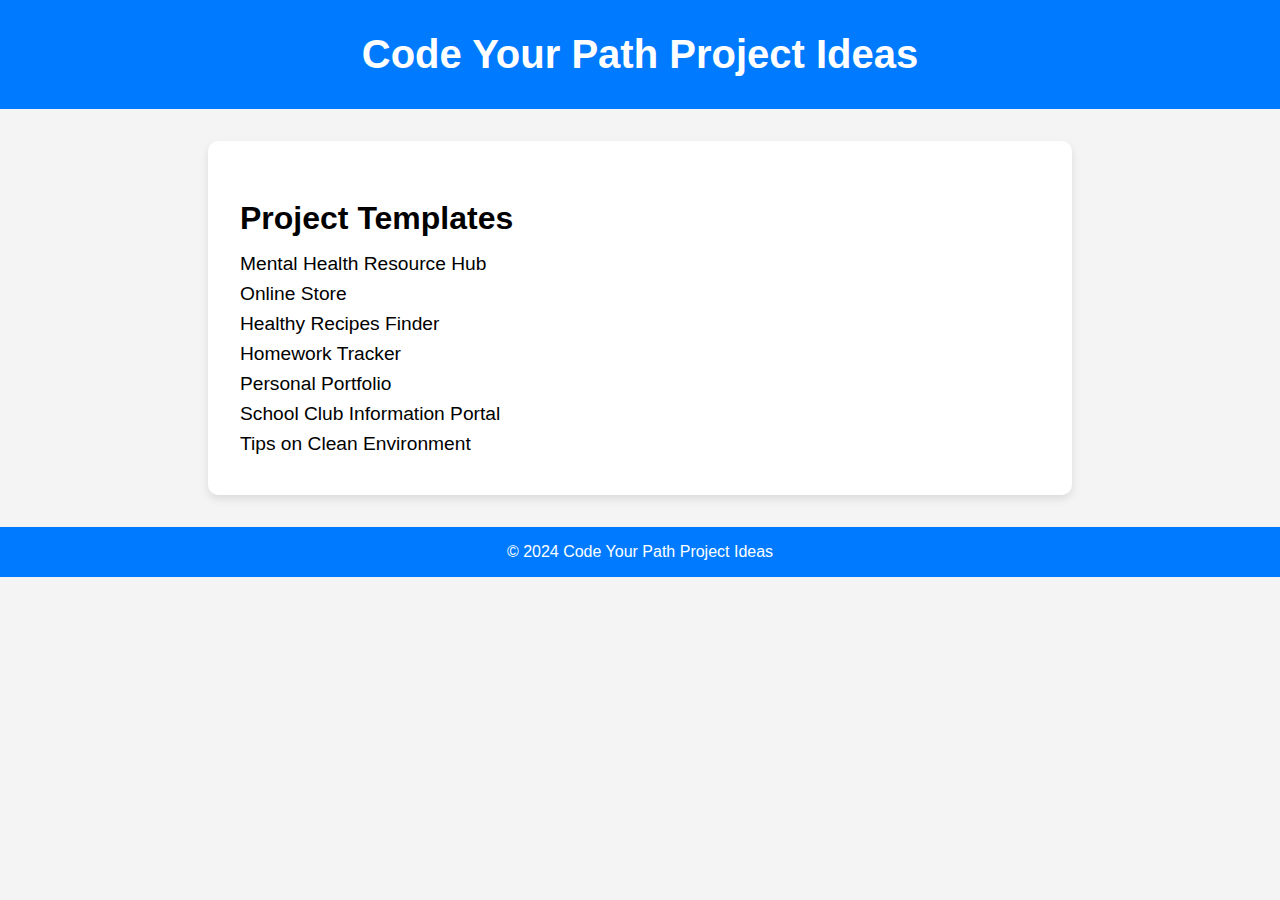
<file: index.html>
<!DOCTYPE html>
<html lang="en">
<head>
    <meta charset="UTF-8">
    <meta name="viewport" content="width=device-width, initial-scale=1.0">
    <title>Code Your Path Project Ideas</title>
    <link rel="stylesheet" href="style.css">
</head>
<body>
    <header>
        <h1>Code Your Path Project Ideas</h1>
    </header>

    <main>
        <section id="projects" class="content-section">
            <h2>Project Templates</h2>
            <ul>
                <li><a href="mental-health/index.html" target="_blank">Mental Health Resource Hub</a></li>
                <li><a href="online-store/index.html" target="_blank">Online Store</a></li>
                <li><a href="healthy-recipe/index.html" target="_blank">Healthy Recipes Finder</a></li>
                <li><a href="homework-tracker/index.html" target="_blank">Homework Tracker</a></li>
                <li><a href="personal-portfolio/index.html" target="_blank">Personal Portfolio</a></li>
                <li><a href="school-club/index.html" target="_blank">School Club Information Portal</a></li>
                <li><a href="environment-tips/index.html" target="_blank">Tips on Clean Environment</a></li>
            </ul>
        </section>

    </main>

    <footer>
        <p>&copy; 2024 Code Your Path Project Ideas</p>
    </footer>

</body>
</html>
</file>
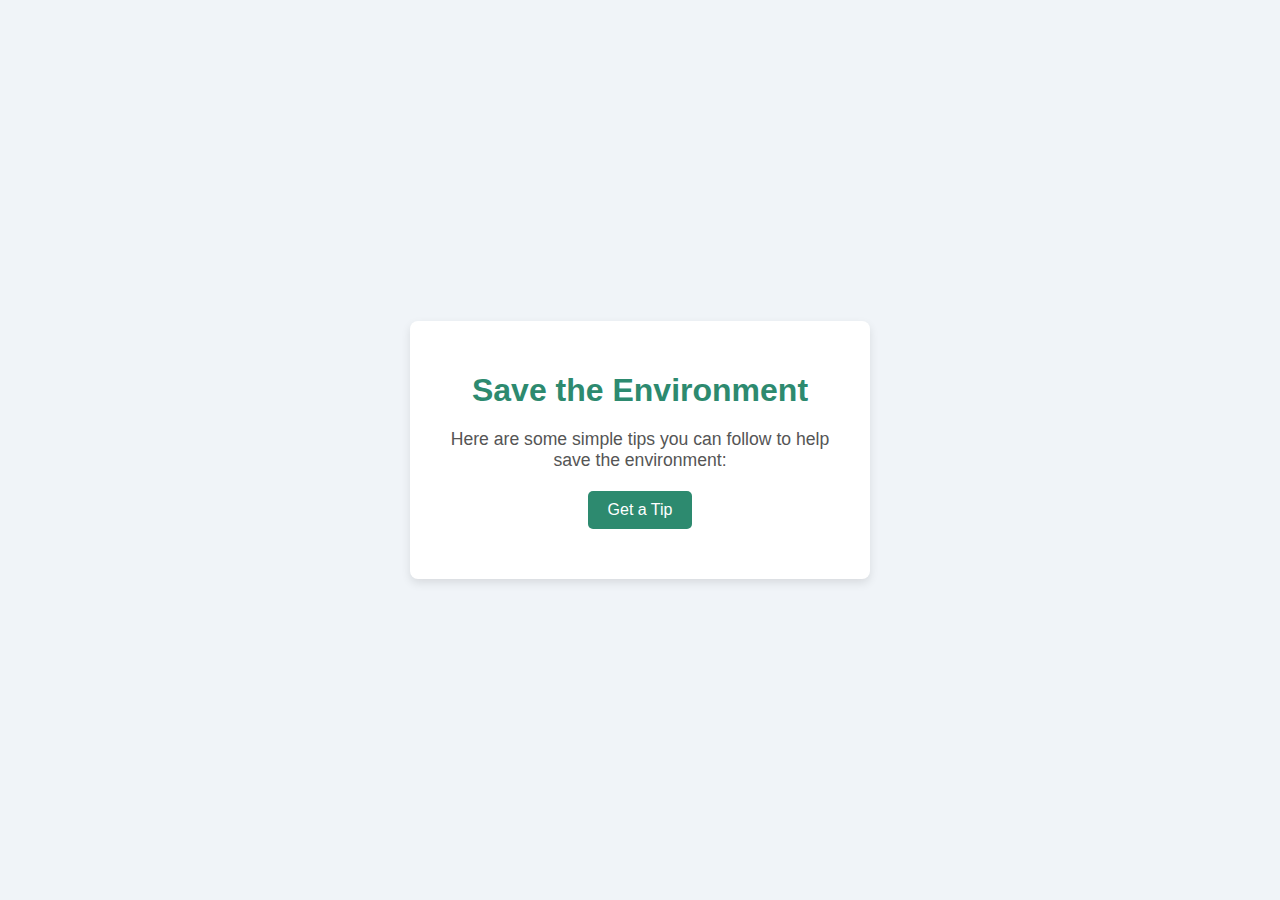
<file: environment-tips/index.html>
<!DOCTYPE html>
<html lang="en">
<head>
    <meta charset="UTF-8">
    <meta name="viewport" content="width=device-width, initial-scale=1.0">
    <title>Save the Environment Tips</title>
    <link rel="stylesheet" href="style.css">
</head>
<body>
    <div class="container">
        <h1>Save the Environment</h1>
        <p>Here are some simple tips you can follow to help save the environment:</p>
        <div class="tips-container">
            <button id="generateTip">Get a Tip</button>
            <div id="tipDisplay" class="tip"></div>
        </div>
    </div>
    <script src="script.js"></script>
</body>
</html>
</file>
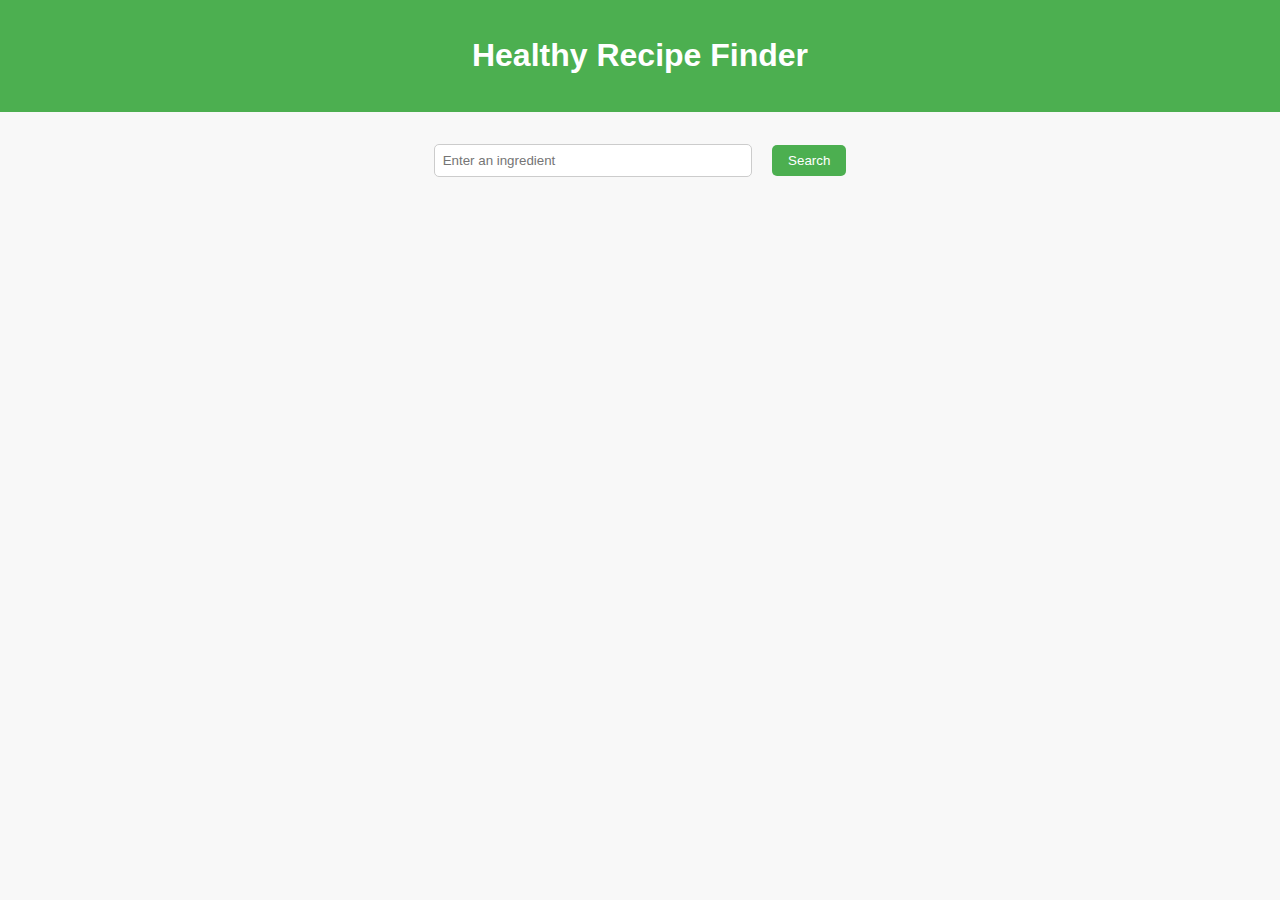
<file: healthy-recipe/index.html>
<!DOCTYPE html>
<html lang="en">
<head>
    <meta charset="UTF-8">
    <meta name="viewport" content="width=device-width, initial-scale=1.0">
    <title>Healthy Recipe Finder</title>
    <link rel="stylesheet" href="style.css">
</head>
<body>
    <header>
        <h1>Healthy Recipe Finder</h1>
    </header>
    <main>
        <div class="search-container">
            <input type="text" id="ingredientInput" placeholder="Enter an ingredient">
            <button id="searchButton">Search</button>
        </div>
        <div id="recipesContainer" class="recipes-container"></div>
    </main>
    <script src="script.js"></script>
</body>
</html>
</file>
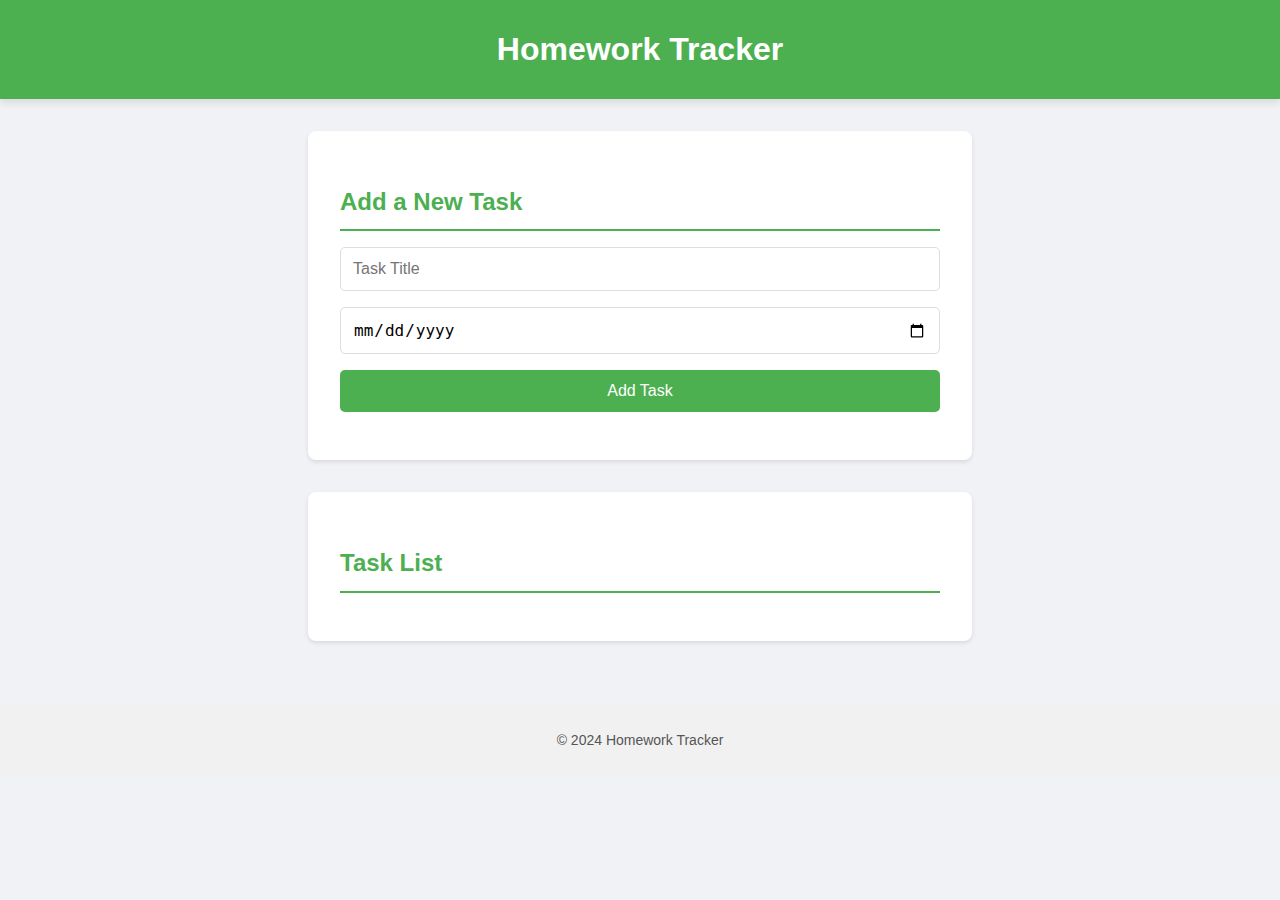
<file: homework-tracker/index.html>
<!DOCTYPE html>
<html lang="en">
<head>
    <meta charset="UTF-8">
    <meta name="viewport" content="width=device-width, initial-scale=1.0">
    <title>Homework Tracker</title>
    <link rel="stylesheet" href="style.css">
</head>
<body>
    <header>
        <h1>Homework Tracker</h1>
    </header>

    <main>
        <section id="task-form">
            <h2>Add a New Task</h2>
            <form id="newTaskForm">
                <input type="text" id="taskTitle" placeholder="Task Title" required>
                <input type="date" id="taskDueDate" required>
                <button type="submit">Add Task</button>
            </form>
        </section>

        <section id="task-list">
            <h2>Task List</h2>
            <ul id="tasks"></ul>
        </section>
    </main>

    <footer>
        <p>&copy; 2024 Homework Tracker</p>
    </footer>

    <script src="script.js"></script>
</body>
</html>
</file>
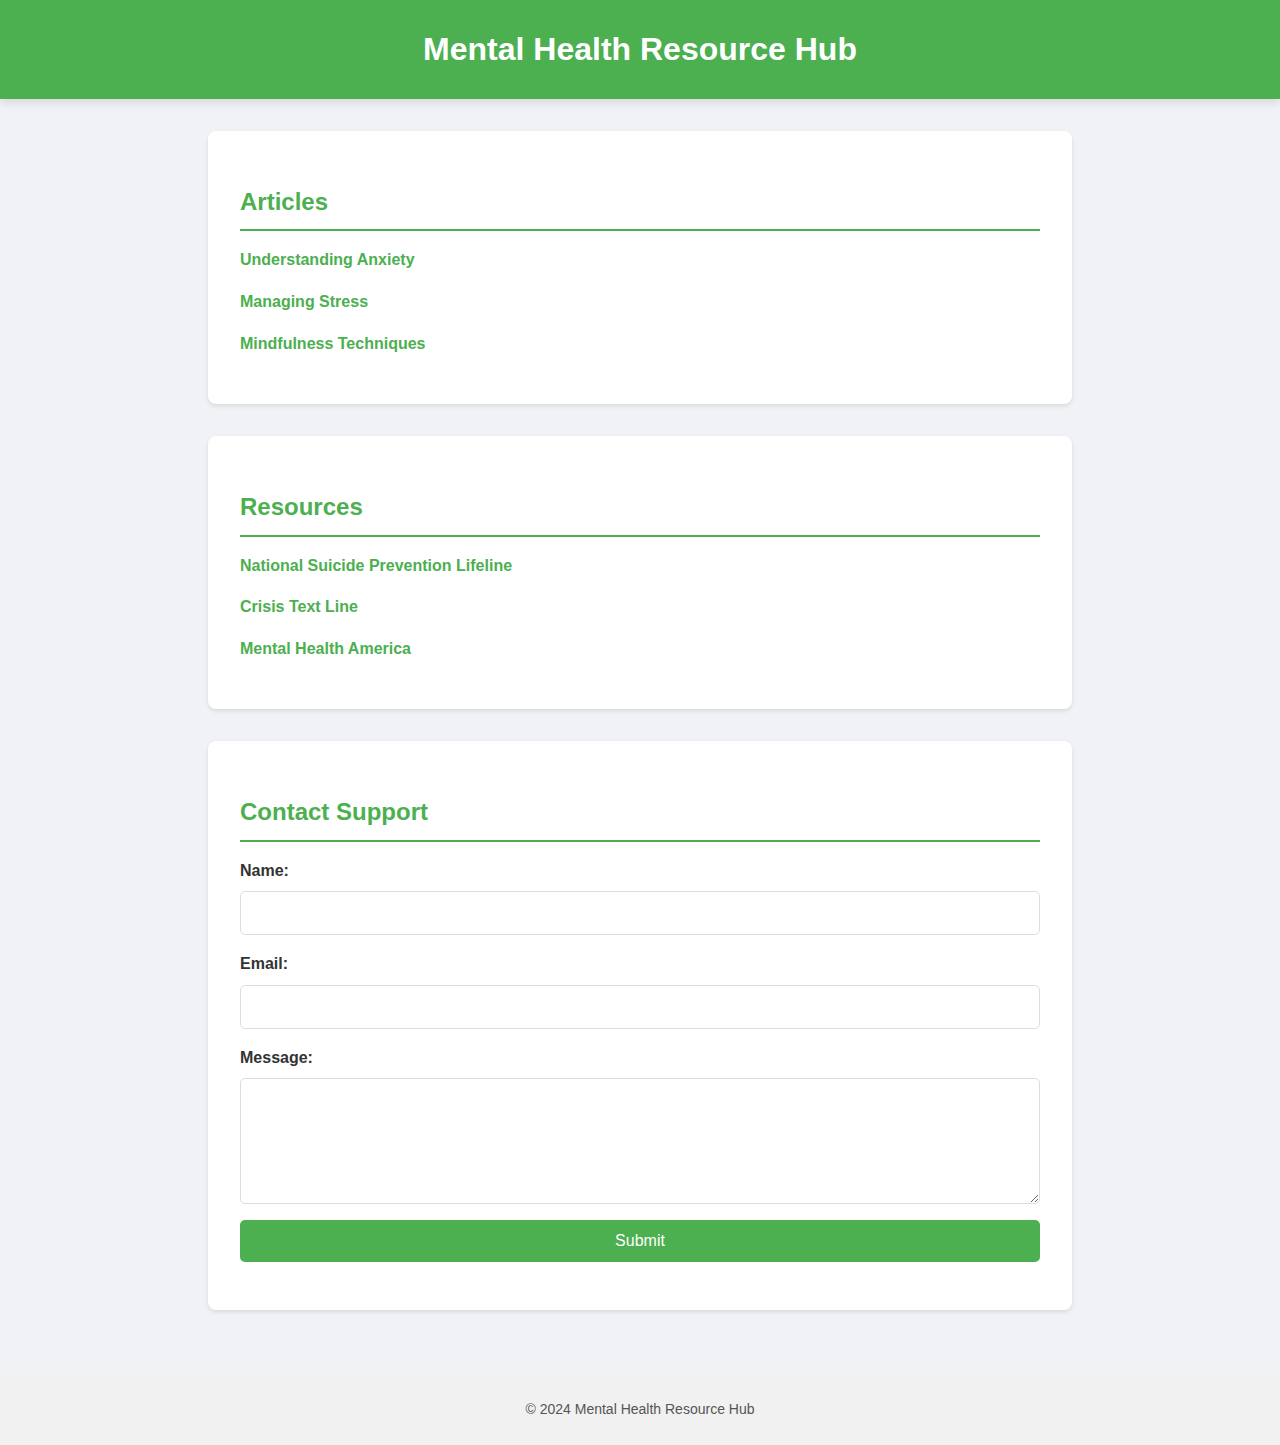
<file: mental-health/index.html>
<!DOCTYPE html>
<html lang="en">
<head>
    <meta charset="UTF-8">
    <meta name="viewport" content="width=device-width, initial-scale=1.0">
    <title>Mental Health Resource Hub</title>
    <link rel="stylesheet" href="style.css">
</head>
<body>
    <header>
        <h1>Mental Health Resource Hub</h1>
    </header>

    <main>
        <section id="articles" class="content-section">
            <h2>Articles</h2>
            <ul>
                <li><a href="https://example.com/article1" target="_blank">Understanding Anxiety</a></li>
                <li><a href="https://example.com/article2" target="_blank">Managing Stress</a></li>
                <li><a href="https://example.com/article3" target="_blank">Mindfulness Techniques</a></li>
            </ul>
        </section>

        <section id="resources" class="content-section">
            <h2>Resources</h2>
            <ul>
                <li><a href="https://example.com/resource1" target="_blank">National Suicide Prevention Lifeline</a></li>
                <li><a href="https://example.com/resource2" target="_blank">Crisis Text Line</a></li>
                <li><a href="https://example.com/resource3" target="_blank">Mental Health America</a></li>
            </ul>
        </section>

        <section id="contact-form" class="content-section">
            <h2>Contact Support</h2>
            <form id="supportForm">
                <label for="name">Name:</label>
                <input type="text" id="name" name="name" required>
                <label for="email">Email:</label>
                <input type="email" id="email" name="email" required>
                <label for="message">Message:</label>
                <textarea id="message" name="message" required></textarea>
                <button type="submit">Submit</button>
            </form>
        </section>
    </main>

    <footer>
        <p>&copy; 2024 Mental Health Resource Hub</p>
    </footer>

    <script src="script.js"></script>
</body>
</html>
</file>
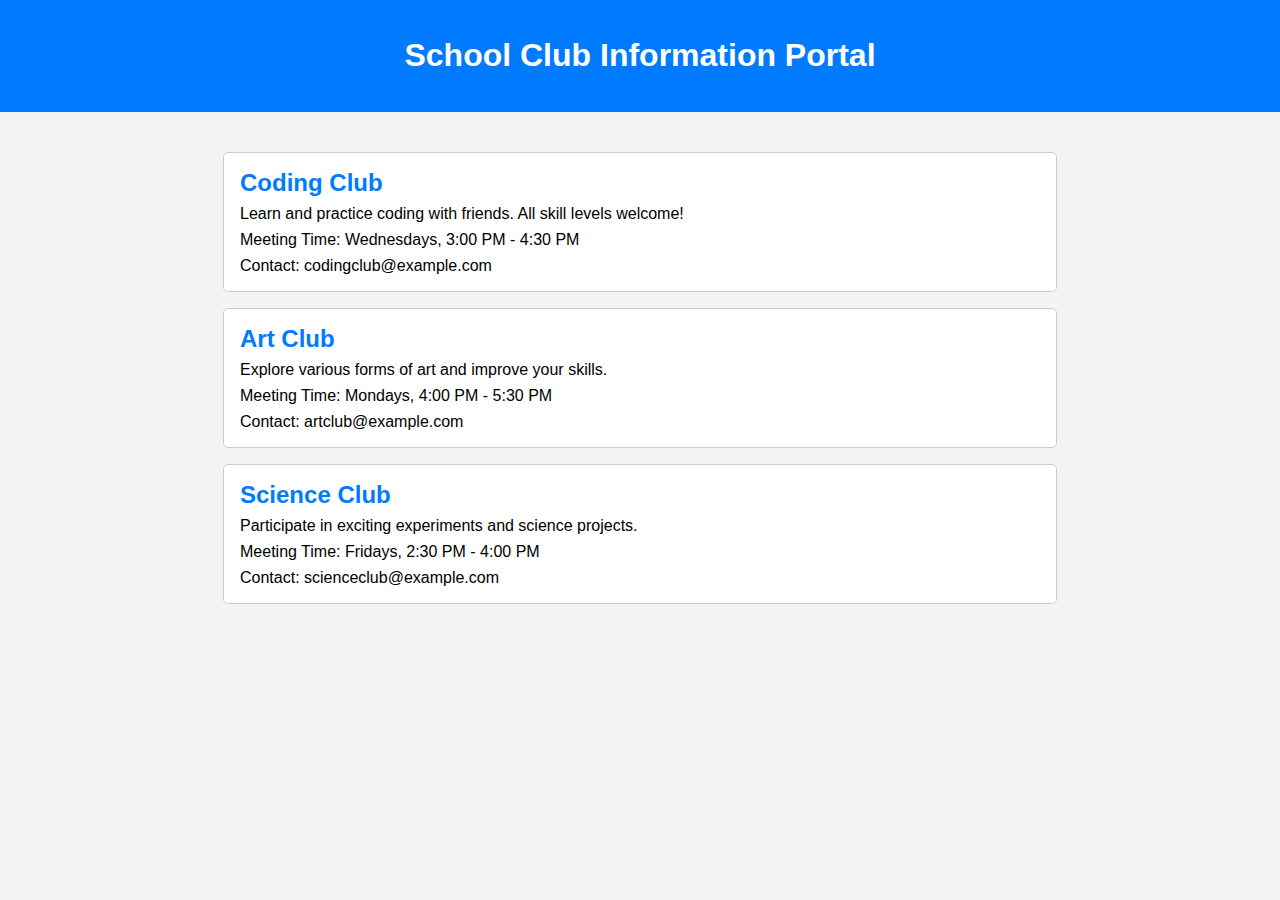
<file: school-club/index.html>
<!DOCTYPE html>
<html lang="en">

<head>
    <meta charset="UTF-8">
    <meta name="viewport" content="width=device-width, initial-scale=1.0">
    <title>School Club Information Portal</title>
    <link rel="stylesheet" href="style.css">
</head>

<body>
    <header>
        <h1>School Club Information Portal</h1>
    </header>
    <main>
        <div class="club-list">
            <!-- Clubs will be populated here -->
        </div>
    </main>
    <script src="script.js"></script>
</body>

</html>
</file>
<file: style.css>
body {
  font-family: 'Arial', sans-serif;
  margin: 0;
  padding: 0;
  background-color: #f4f4f4;
  color: #333;
}

header {
  background-color: #007BFF;
  color: white;
  text-align: center;
  padding: 2rem 0;
  margin-bottom: 2rem;
}

header h1 {
  margin: 0;
  font-size: 2.5rem;
}

main {
  padding: 0 2rem;
  display: flex;
  justify-content: center;
  align-items: center;
  flex-direction: column;
}

.content-section {
  background-color: white;
  padding: 2rem;
  border-radius: 10px;
  box-shadow: 0 4px 8px rgba(0, 0, 0, 0.1);
  width: 100%;
  max-width: 800px;
}

.content-section h2 {
  font-size: 2rem;
  color: #000000;
  margin-bottom: 1rem;
}

.content-section ul {
  list-style: none;
  padding: 0;
  margin: 0;
}

.content-section li {
  margin: 0.5rem 0;
}

.content-section a {
  text-decoration: none;
  color: #000000;
  font-size: 1.2rem;
  transition: color 0.3s ease;
}

.content-section a:hover {
  color: #0056b3;
}

footer {
  background-color: #007BFF;
  color: white;
  text-align: center;
  padding: 1rem 0;
  margin-top: 2rem;
}

footer p {
  margin: 0;
}
</file>
<file: environment-tips/style.css>
body {
  font-family: 'Arial', sans-serif;
  margin: 0;
  padding: 0;
  display: flex;
  justify-content: center;
  align-items: center;
  height: 100vh;
  background-color: #f0f4f8;
  color: #333;
}

.container {
  background-color: #ffffff;
  padding: 30px;
  border-radius: 8px;
  box-shadow: 0 4px 10px rgba(0, 0, 0, 0.1);
  text-align: center;
  max-width: 400px;
  width: 100%;
}

h1 {
  font-size: 2em;
  margin-bottom: 20px;
  color: #2d8a6f;
}

p {
  font-size: 1.1em;
  margin-bottom: 20px;
  color: #555;
}

.tips-container {
  margin-top: 20px;
}

button {
  background-color: #2d8a6f;
  color: #fff;
  padding: 10px 20px;
  border: none;
  border-radius: 5px;
  font-size: 1em;
  cursor: pointer;
  transition: background-color 0.3s ease;
}

button:hover {
  background-color: #237655;
}

.tip {
  margin-top: 20px;
  font-size: 1.2em;
  font-weight: bold;
  color: #237655;
}
</file>
<file: healthy-recipe/style.css>
body {
    font-family: Arial, sans-serif;
    margin: 0;
    padding: 0;
    background-color: #f8f8f8;
}

header {
    background-color: #4CAF50;
    color: white;
    text-align: center;
    padding: 1rem;
}

main {
    display: flex;
    flex-direction: column;
    align-items: center;
    padding: 2rem;
}

.search-container {
    margin-bottom: 2rem;
}

input[type="text"] {
    padding: 0.5rem;
    width: 300px;
    border: 1px solid #ccc;
    border-radius: 5px;
}

button {
    padding: 0.5rem 1rem;
    background-color: #4CAF50;
    color: white;
    border: none;
    border-radius: 5px;
    cursor: pointer;
    margin-left: 1rem;
}

button:hover {
    background-color: #45a049;
}

.recipes-container {
    width: 100%;
    max-width: 800px;
    display: flex;
    flex-direction: column;
    align-items: center;
}

.recipe {
    background-color: white;
    border: 1px solid #ccc;
    border-radius: 5px;
    padding: 1rem;
    margin: 0.5rem 0;
    width: 100%;
}

.recipe h2 {
    margin: 0;
    color: #4CAF50;
}

.recipe p {
    margin: 0.5rem 0 0;
}
</file>
<file: homework-tracker/style.css>
/* Global Styles */
body {
    font-family: 'Arial', sans-serif;
    margin: 0;
    padding: 0;
    background-color: #f0f2f5;
    color: #333;
    line-height: 1.6;
}

/* Header Styles */
header {
    background-color: #4CAF50;
    color: white;
    text-align: center;
    padding: 1.5rem 0;
    box-shadow: 0 4px 8px rgba(0, 0, 0, 0.1);
}

header h1 {
    margin: 0;
    font-size: 2rem;
}

/* Main Content Styles */
main {
    display: flex;
    flex-direction: column;
    align-items: center;
    padding: 2rem 1rem;
}

section {
    background-color: white;
    padding: 2rem;
    margin-bottom: 2rem;
    width: 100%;
    max-width: 600px;
    border-radius: 8px;
    box-shadow: 0 2px 4px rgba(0, 0, 0, 0.1);
}

h2 {
    color: #4CAF50;
    border-bottom: 2px solid #4CAF50;
    padding-bottom: 0.5rem;
    margin-bottom: 1rem;
}

form {
    display: flex;
    flex-direction: column;
}

input, button {
    padding: 0.75rem;
    margin-bottom: 1rem;
    border-radius: 5px;
    border: 1px solid #ddd;
    font-size: 1rem;
}

input:focus {
    border-color: #4CAF50;
    outline: none;
}

button {
    background-color: #4CAF50;
    color: white;
    border: none;
    cursor: pointer;
    transition: background-color 0.3s ease;
}

button:hover {
    background-color: #45a049;
}

/* Task List Styles */
ul {
    list-style: none;
    padding: 0;
    margin: 0;
}

li {
    display: flex;
    justify-content: space-between;
    align-items: center;
    background-color: #f9f9f9;
    padding: 1rem;
    margin-bottom: 1rem;
    border-radius: 5px;
    box-shadow: 0 1px 3px rgba(0, 0, 0, 0.1);
}

li span {
    flex-grow: 1;
}

li button {
    background-color: #e74c3c;
    color: white;
    border: none;
    padding: 0.5rem;
    border-radius: 5px;
    cursor: pointer;
    transition: background-color 0.3s ease;
}

li button:hover {
    background-color: #c0392b;
}

/* Footer Styles */
footer {
    text-align: center;
    padding: 1.5rem;
    background-color: #f1f1f1;
    color: #555;
    font-size: 0.875rem;
}

footer p {
    margin: 0;
}
</file>
<file: mental-health/style.css>
/* Global Styles */
body {
    font-family: 'Arial', sans-serif;
    margin: 0;
    padding: 0;
    background-color: #f0f2f5;
    color: #333;
    line-height: 1.6;
}

/* Header Styles */
header {
    background-color: #4CAF50;
    color: white;
    text-align: center;
    padding: 1.5rem 0;
    box-shadow: 0 4px 8px rgba(0, 0, 0, 0.1);
}

header h1 {
    margin: 0;
    font-size: 2rem;
}

/* Main Content Styles */
main {
    display: flex;
    flex-direction: column;
    align-items: center;
    padding: 2rem 1rem;
}

.content-section {
    background-color: white;
    padding: 2rem;
    margin-bottom: 2rem;
    width: 100%;
    max-width: 800px;
    border-radius: 8px;
    box-shadow: 0 2px 4px rgba(0, 0, 0, 0.1);
}

h2 {
    color: #4CAF50;
    border-bottom: 2px solid #4CAF50;
    padding-bottom: 0.5rem;
    margin-bottom: 1rem;
}

ul {
    list-style: none;
    padding: 0;
    margin: 0;
}

li {
    margin-bottom: 1rem;
}

a {
    text-decoration: none;
    color: #4CAF50;
    font-weight: bold;
}

a:hover {
    text-decoration: underline;
}

/* Form Styles */
form {
    display: flex;
    flex-direction: column;
}

label {
    margin-bottom: 0.5rem;
    font-weight: bold;
}

input, textarea, button {
    padding: 0.75rem;
    margin-bottom: 1rem;
    border-radius: 5px;
    border: 1px solid #ddd;
    font-size: 1rem;
}

input:focus, textarea:focus {
    border-color: #4CAF50;
    outline: none;
}

textarea {
    resize: vertical;
    min-height: 100px;
}

button {
    background-color: #4CAF50;
    color: white;
    border: none;
    cursor: pointer;
    transition: background-color 0.3s ease;
}

button:hover {
    background-color: #45a049;
}

/* Footer Styles */
footer {
    text-align: center;
    padding: 1.5rem;
    background-color: #f1f1f1;
    color: #555;
    font-size: 0.875rem;
}

footer p {
    margin: 0;
}
</file>
<file: school-club/style.css>
body {
  font-family: Arial, sans-serif;
  margin: 0;
  padding: 0;
  background-color: #f4f4f4;
}

header {
  background-color: #007BFF;
  color: white;
  text-align: center;
  padding: 1rem;
}

main {
  display: flex;
  flex-direction: column;
  align-items: center;
  padding: 2rem;
}

.club-list {
  width: 100%;
  max-width: 800px;
  display: flex;
  flex-direction: column;
  align-items: center;
}

.club {
  background-color: white;
  border: 1px solid #ccc;
  border-radius: 5px;
  padding: 1rem;
  margin: 0.5rem 0;
  width: 100%;
  transition: transform 0.3s ease;
}

.club:hover {
  transform: scale(1.02);
}

.club h2 {
  margin: 0;
  color: #007BFF;
}

.club p {
  margin: 0.5rem 0 0;
}
</file>
